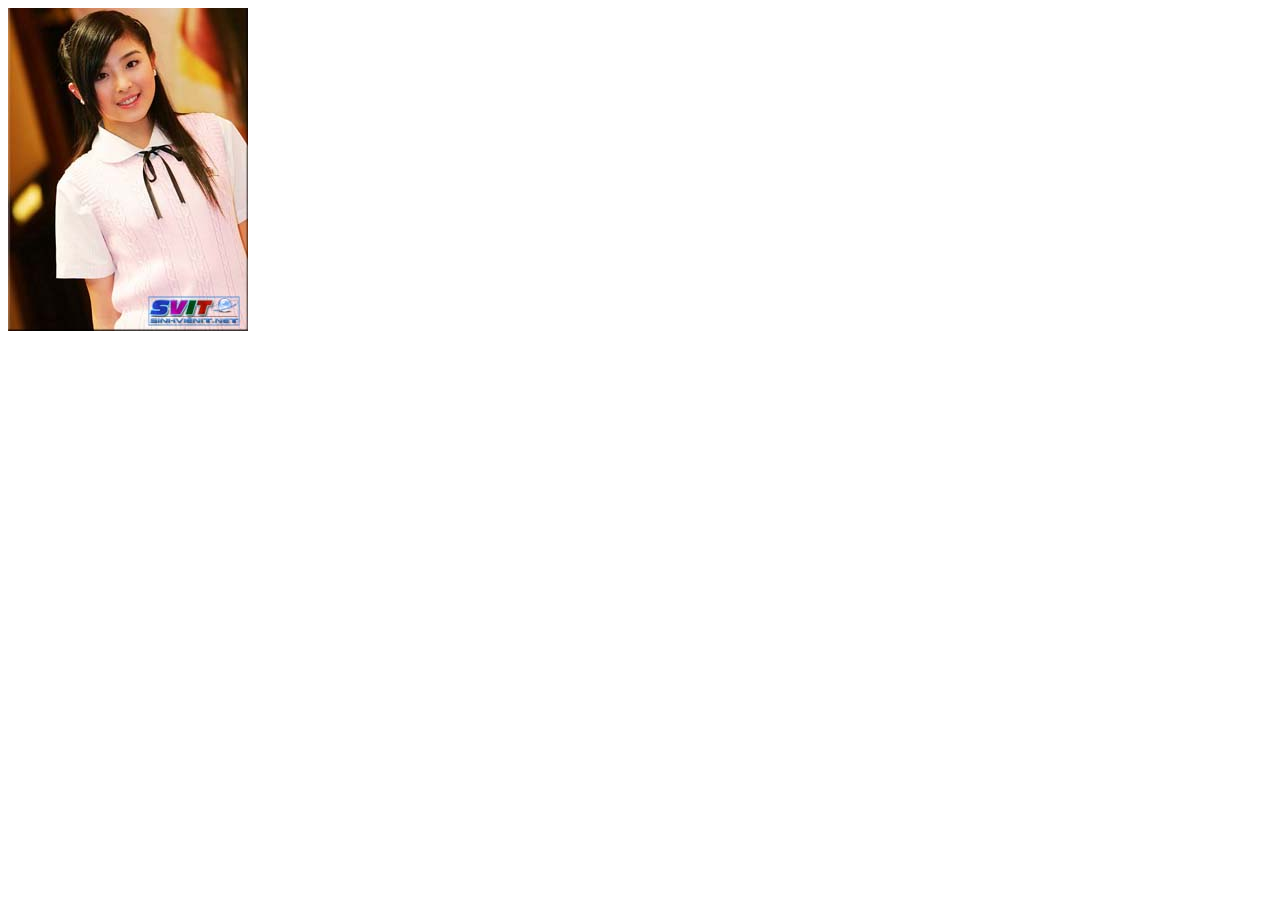
<file: js/cloud-zoom/index.html>
<!DOCTYPE html PUBLIC "-//W3C//DTD XHTML 1.0 Transitional//EN" "http://www.w3.org/TR/xhtml1/DTD/xhtml1-transitional.dtd"> 
<html xmlns="http://www.w3.org/1999/xhtml" xml:lang="en" lang="en">
<head>
<meta http-equiv="Content-Type" content="text/html; charset=utf-8;charset=utf-8"/>
<title>SinhVienIT.Net- Demo Professor Cloud Zoom</title>
<script type="text/javascript" src="images/jquery.min.js"></script>
<link href="images/cloud-zoom.css" rel="stylesheet" type="text/css" />
<script type="text/javascript" src="images/cloud-zoom.1.0.2.js"></script>
</head>
<body>



  

	  
      <div class="zoom-small-image">
		<a href='images/zoomengine/bigimage00.jpg' class = 'cloud-zoom' id='zoom1' rel="adjustX: 10, adjustY:-4">
			<img src="images/zoomengine/smallimage.jpg" alt='' title="Optional title display" />
		</a>
	</div>
     

    



</body>
</html>
</file>
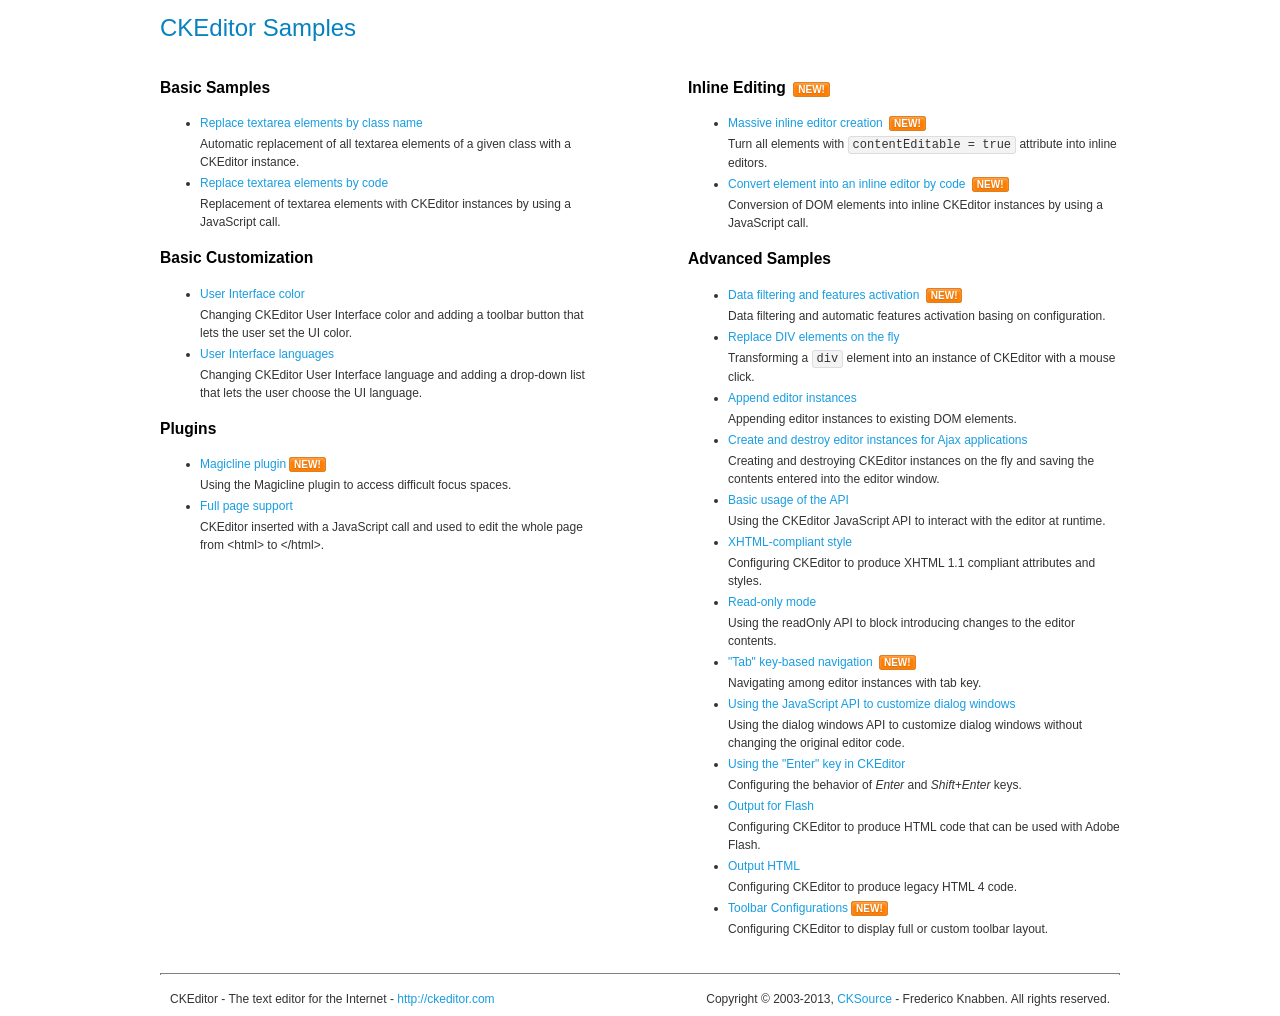
<file: admin/ckeditor/samples/index.html>
<!DOCTYPE html>
<!--
Copyright (c) 2003-2013, CKSource - Frederico Knabben. All rights reserved.
For licensing, see LICENSE.html or http://ckeditor.com/license
-->
<html>
<head>
	<title>CKEditor Samples</title>
	<meta charset="utf-8">
	<link rel="stylesheet" href="sample.css">
</head>
<body>
	<h1 class="samples">
		CKEditor Samples
	</h1>
	<div class="twoColumns">
		<div class="twoColumnsLeft">
			<h2 class="samples">
				Basic Samples
			</h2>
			<dl class="samples">
				<dt><a class="samples" href="replacebyclass.html">Replace textarea elements by class name</a></dt>
				<dd>Automatic replacement of all textarea elements of a given class with a CKEditor instance.</dd>

				<dt><a class="samples" href="replacebycode.html">Replace textarea elements by code</a></dt>
				<dd>Replacement of textarea elements with CKEditor instances by using a JavaScript call.</dd>
			</dl>

			<h2 class="samples">
				Basic Customization
			</h2>
			<dl class="samples">
				<dt><a class="samples" href="uicolor.html">User Interface color</a></dt>
				<dd>Changing CKEditor User Interface color and adding a toolbar button that lets the user set the UI color.</dd>

				<dt><a class="samples" href="uilanguages.html">User Interface languages</a></dt>
				<dd>Changing CKEditor User Interface language and adding a drop-down list that lets the user choose the UI language.</dd>
			</dl>


			<h2 class="samples">Plugins</h2>
<dl class="samples">
<dt><a class="samples" href="plugins/magicline/magicline.html">Magicline plugin</a><span class="new">New!</span></dt>
<dd>Using the Magicline plugin to access difficult focus spaces.</dd>

<dt><a class="samples" href="plugins/wysiwygarea/fullpage.html">Full page support</a></dt>
<dd>CKEditor inserted with a JavaScript call and used to edit the whole page from &lt;html&gt; to &lt;/html&gt;.</dd>
</dl>
		</div>
		<div class="twoColumnsRight">
			<h2 class="samples">
				Inline Editing <span class="new">New!</span>
			</h2>
			<dl class="samples">
				<dt><a class="samples" href="inlineall.html">Massive inline editor creation</a> <span class="new">New!</span></dt>
				<dd>Turn all elements with <code>contentEditable = true</code> attribute into inline editors.</dd>

				<dt><a class="samples" href="inlinebycode.html">Convert element into an inline editor by code</a> <span class="new">New!</span></dt>
				<dd>Conversion of DOM elements into inline CKEditor instances by using a JavaScript call.</dd>

				
			</dl>

			<h2 class="samples">
				Advanced Samples
			</h2>
			<dl class="samples">
				<dt><a class="samples" href="datafiltering.html">Data filtering and features activation</a> <span class="new">New!</span></dt>
				<dd>Data filtering and automatic features activation basing on configuration.</dd>

				<dt><a class="samples" href="divreplace.html">Replace DIV elements on the fly</a></dt>
				<dd>Transforming a <code>div</code> element into an instance of CKEditor with a mouse click.</dd>

				<dt><a class="samples" href="appendto.html">Append editor instances</a></dt>
				<dd>Appending editor instances to existing DOM elements.</dd>

				<dt><a class="samples" href="ajax.html">Create and destroy editor instances for Ajax applications</a></dt>
				<dd>Creating and destroying CKEditor instances on the fly and saving the contents entered into the editor window.</dd>

				<dt><a class="samples" href="api.html">Basic usage of the API</a></dt>
				<dd>Using the CKEditor JavaScript API to interact with the editor at runtime.</dd>

				<dt><a class="samples" href="xhtmlstyle.html">XHTML-compliant style</a></dt>
				<dd>Configuring CKEditor to produce XHTML 1.1 compliant attributes and styles.</dd>

				<dt><a class="samples" href="readonly.html">Read-only mode</a></dt>
				<dd>Using the readOnly API to block introducing changes to the editor contents.</dd>

				<dt><a class="samples" href="tabindex.html">"Tab" key-based navigation</a> <span class="new">New!</span></dt>
				<dd>Navigating among editor instances with tab key.</dd>


				
<dt><a class="samples" href="plugins/dialog/dialog.html">Using the JavaScript API to customize dialog windows</a></dt>
<dd>Using the dialog windows API to customize dialog windows without changing the original editor code.</dd>

<dt><a class="samples" href="plugins/enterkey/enterkey.html">Using the &quot;Enter&quot; key in CKEditor</a></dt>
<dd>Configuring the behavior of <em>Enter</em> and <em>Shift+Enter</em> keys.</dd>

<dt><a class="samples" href="plugins/htmlwriter/outputforflash.html">Output for Flash</a></dt>
<dd>Configuring CKEditor to produce HTML code that can be used with Adobe Flash.</dd>

<dt><a class="samples" href="plugins/htmlwriter/outputhtml.html">Output HTML</a></dt>
<dd>Configuring CKEditor to produce legacy HTML 4 code.</dd>

<dt><a class="samples" href="plugins/toolbar/toolbar.html">Toolbar Configurations</a><span class="new">New!</span></dt>
<dd>Configuring CKEditor to display full or custom toolbar layout.</dd>

			</dl>
		</div>
	</div>
	<div id="footer">
		<hr>
		<p>
			CKEditor - The text editor for the Internet - <a class="samples" href="http://ckeditor.com/">http://ckeditor.com</a>
		</p>
		<p id="copy">
			Copyright &copy; 2003-2013, <a class="samples" href="http://cksource.com/">CKSource</a> - Frederico Knabben. All rights reserved.
		</p>
	</div>
</body>
</html>
</file>
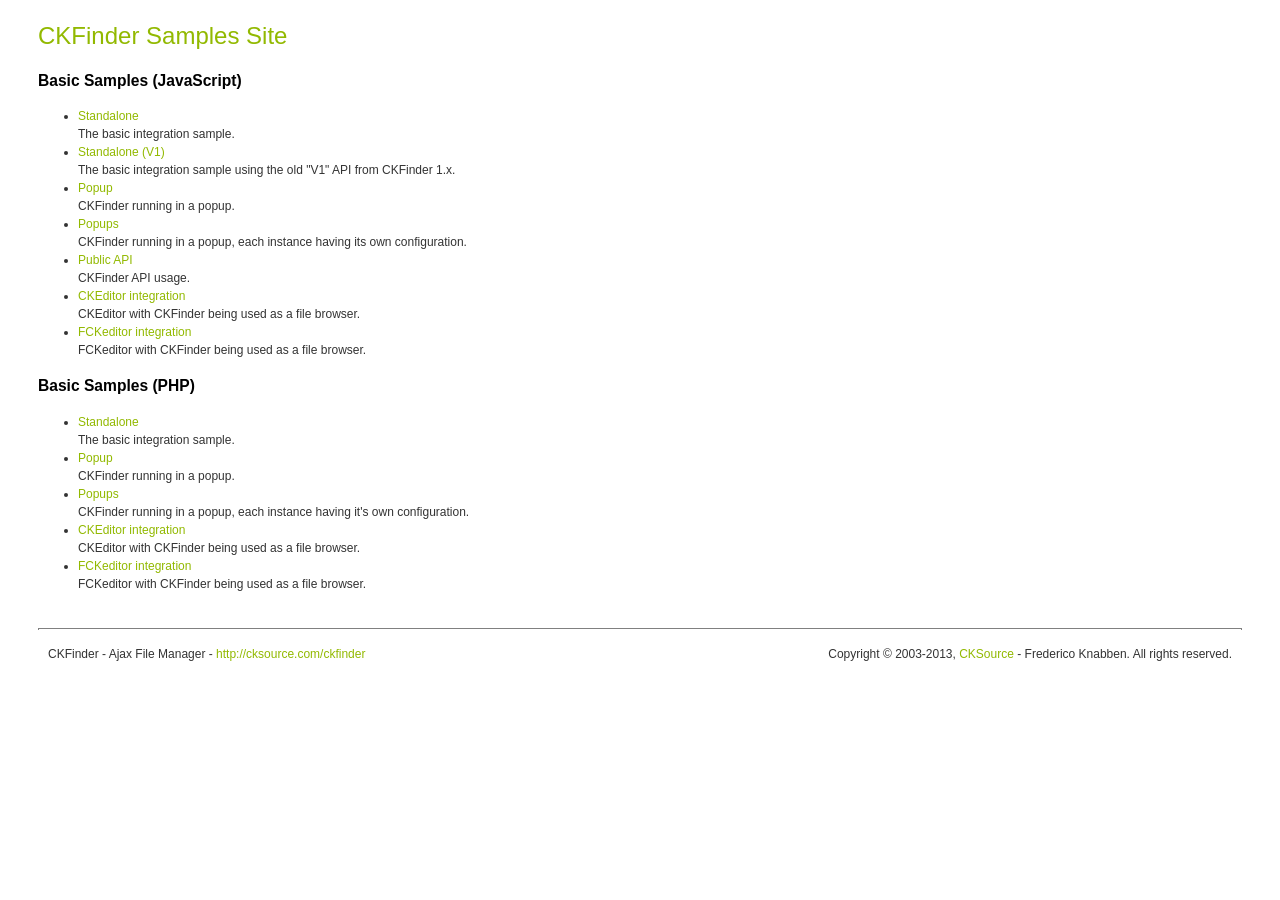
<file: admin/ckeditor/ckfinder/_samples/index.html>
<!DOCTYPE html PUBLIC "-//W3C//DTD XHTML 1.0 Transitional//EN" "http://www.w3.org/TR/xhtml1/DTD/xhtml1-transitional.dtd">
<!--
 * CKFinder
 * ========
 * http://cksource.com/ckfinder
 * Copyright (C) 2007-2014, CKSource - Frederico Knabben. All rights reserved.
 *
 * The software, this file and its contents are subject to the CKFinder
 * License. Please read the license.txt file before using, installing, copying,
 * modifying or distribute this file or part of its contents. The contents of
 * this file is part of the Source Code of CKFinder.
-->
<html xmlns="http://www.w3.org/1999/xhtml">
<head>
	<title>CKFinder - Samples</title>
	<meta http-equiv="Content-Type" content="text/html; charset=utf-8" />
	<meta name="robots" content="noindex, nofollow" />
	<link href="sample.css" rel="stylesheet" type="text/css" />
</head>
<body>
	<h1 class="samples">
		CKFinder Samples Site
	</h1>
	<h2 class="samples">
		Basic Samples (JavaScript)
	</h2>
	<ul class="samples">
		<li><a class="samples" href="standalone.html">Standalone</a><br />The basic integration sample.</li>
		<li><a class="samples" href="standalone_v1.html">Standalone (V1)</a><br />The basic integration sample using the old "V1" API from CKFinder 1.x.</li>
		<li><a class="samples" href="popup.html">Popup</a><br />CKFinder running in a popup.</li>
		<li><a class="samples" href="popups.html">Popups</a><br />CKFinder running in a popup, each instance having its own configuration.</li>
		<li><a class="samples" href="public_api.html">Public API</a><br />CKFinder API usage.</li>
		<li><a class="samples" href="ckeditor.html">CKEditor integration</a><br />CKEditor with CKFinder being used as a file browser.</li>
		<li><a class="samples" href="fckeditor.html">FCKeditor integration</a><br />FCKeditor with CKFinder being used as a file browser.</li>
	</ul>
	<h2 class="samples">
		Basic Samples (PHP)
	</h2>
	<ul class="samples">
		<li><a class="samples" href="php/standalone.php">Standalone</a><br />The basic integration sample.</li>
		<li><a class="samples" href="php/popup.php">Popup</a><br />CKFinder running in a popup.</li>
		<li><a class="samples" href="php/popups.php">Popups</a><br />CKFinder running in a popup, each instance having it's own configuration.</li>
		<li><a class="samples" href="php/ckeditor.php">CKEditor integration</a><br />CKEditor with CKFinder being used as a file browser.</li>
		<li><a class="samples" href="php/fckeditor.php">FCKeditor integration</a><br />FCKeditor with CKFinder being used as a file browser.</li>
	</ul>
	<div id="footer">
		<hr />
		<p>
			CKFinder - Ajax File Manager - <a class="samples" href="http://cksource.com/ckfinder/">http://cksource.com/ckfinder</a>
		</p>
		<p id="copy">
			Copyright &copy; 2003-2013, <a class="samples" href="http://cksource.com/">CKSource</a> - Frederico Knabben. All rights reserved.
		</p>
	</div>
</body>
</html>
</file>
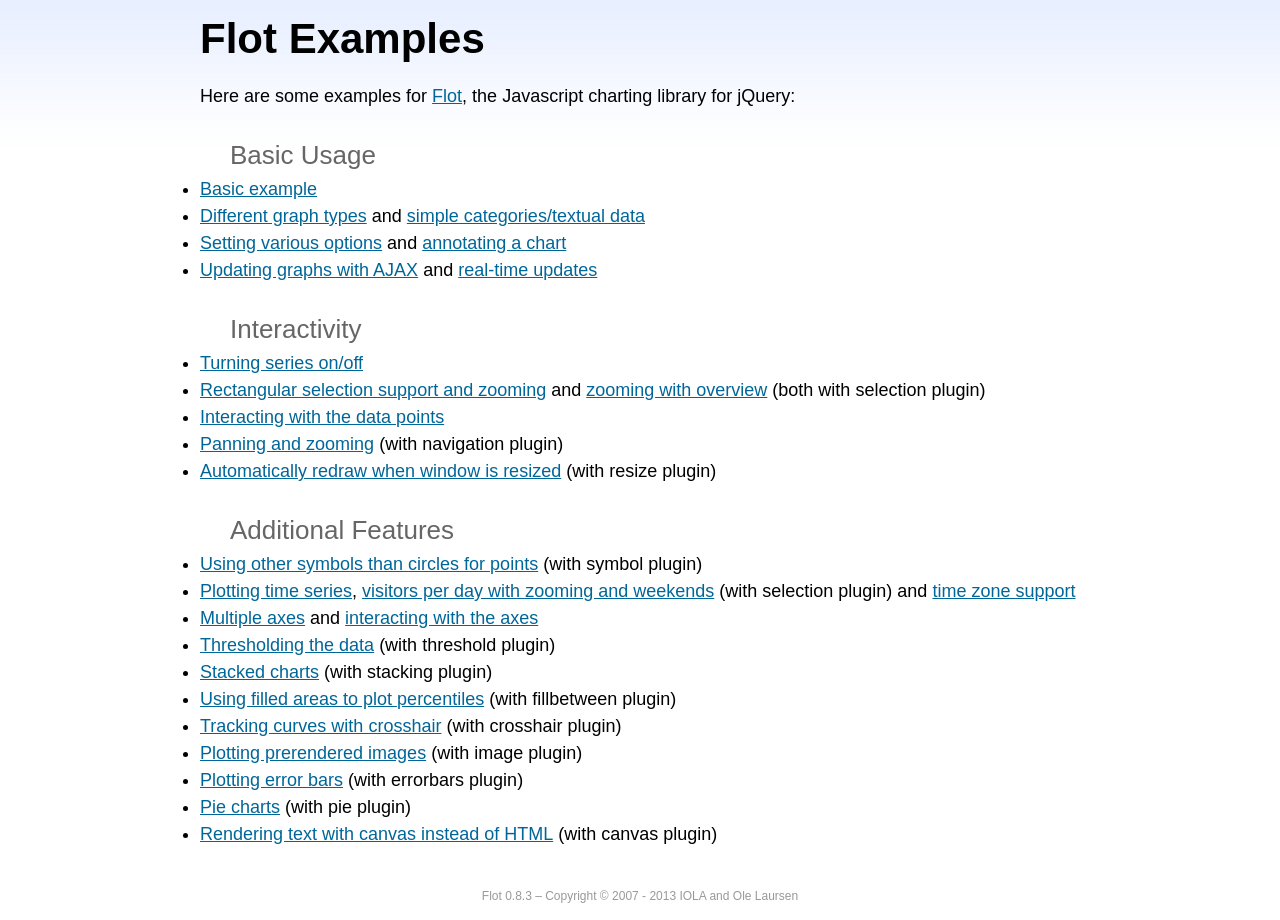
<file: admin/assets/plugins/flot/examples/index.html>
<!DOCTYPE html PUBLIC "-//W3C//DTD HTML 4.01//EN" "http://www.w3.org/TR/html4/strict.dtd">
<html>
<head>
	<meta http-equiv="Content-Type" content="text/html; charset=utf-8">
	<title>Flot Examples</title>
	<link href="examples.css" rel="stylesheet" type="text/css">
	<style>

	h3 {
		margin-top: 30px;
		margin-bottom: 5px;
	}

	</style>
	<script language="javascript" type="text/javascript" src="../jquery.js"></script>
	<script language="javascript" type="text/javascript" src="../jquery.flot.js"></script>
	<script type="text/javascript">

	$(function() {

		// Add the Flot version string to the footer

		$("#footer").prepend("Flot " + $.plot.version + " &ndash; ");
	});

	</script>
</head>
<body>

	<div id="header">
		<h2>Flot Examples</h2>
	</div>

	<div id="content">

		<p>Here are some examples for <a href="http://www.flotcharts.org">Flot</a>, the Javascript charting library for jQuery:</p>

		<h3>Basic Usage</h3>

		<ul>
			<li><a href="basic-usage/index.html">Basic example</a></li>
			<li><a href="series-types/index.html">Different graph types</a> and <a href="categories/index.html">simple categories/textual data</a></li>
			<li><a href="basic-options/index.html">Setting various options</a> and <a href="annotating/index.html">annotating a chart</a></li>
			<li><a href="ajax/index.html">Updating graphs with AJAX</a> and <a href="realtime/index.html">real-time updates</a></li>
		</ul>

		<h3>Interactivity</h3>

		<ul>
			<li><a href="series-toggle/index.html">Turning series on/off</a></li>
			<li><a href="selection/index.html">Rectangular selection support and zooming</a> and <a href="zooming/index.html">zooming with overview</a> (both with selection plugin)</li>
			<li><a href="interacting/index.html">Interacting with the data points</a></li>
			<li><a href="navigate/index.html">Panning and zooming</a> (with navigation plugin)</li>
			<li><a href="resize/index.html">Automatically redraw when window is resized</a> (with resize plugin)</li>
		</ul>

		<h3>Additional Features</h3>

		<ul>
			<li><a href="symbols/index.html">Using other symbols than circles for points</a> (with symbol plugin)</li>
			<li><a href="axes-time/index.html">Plotting time series</a>, <a href="visitors/index.html">visitors per day with zooming and weekends</a> (with selection plugin) and <a href="axes-time-zones/index.html">time zone support</a></li>
			<li><a href="axes-multiple/index.html">Multiple axes</a> and <a href="axes-interacting/index.html">interacting with the axes</a></li>
			<li><a href="threshold/index.html">Thresholding the data</a> (with threshold plugin)</li>
			<li><a href="stacking/index.html">Stacked charts</a> (with stacking plugin)</li>
			<li><a href="percentiles/index.html">Using filled areas to plot percentiles</a> (with fillbetween plugin)</li>
			<li><a href="tracking/index.html">Tracking curves with crosshair</a> (with crosshair plugin)</li>
			<li><a href="image/index.html">Plotting prerendered images</a> (with image plugin)</li>
			<li><a href="series-errorbars/index.html">Plotting error bars</a> (with errorbars plugin)</li>
			<li><a href="series-pie/index.html">Pie charts</a> (with pie plugin)</li>
			<li><a href="canvas/index.html">Rendering text with canvas instead of HTML</a> (with canvas plugin)</li>
		</ul>

	</div>

	<div id="footer">
		Copyright &copy; 2007 - 2013 IOLA and Ole Laursen
	</div>

</body>
</html>
</file>
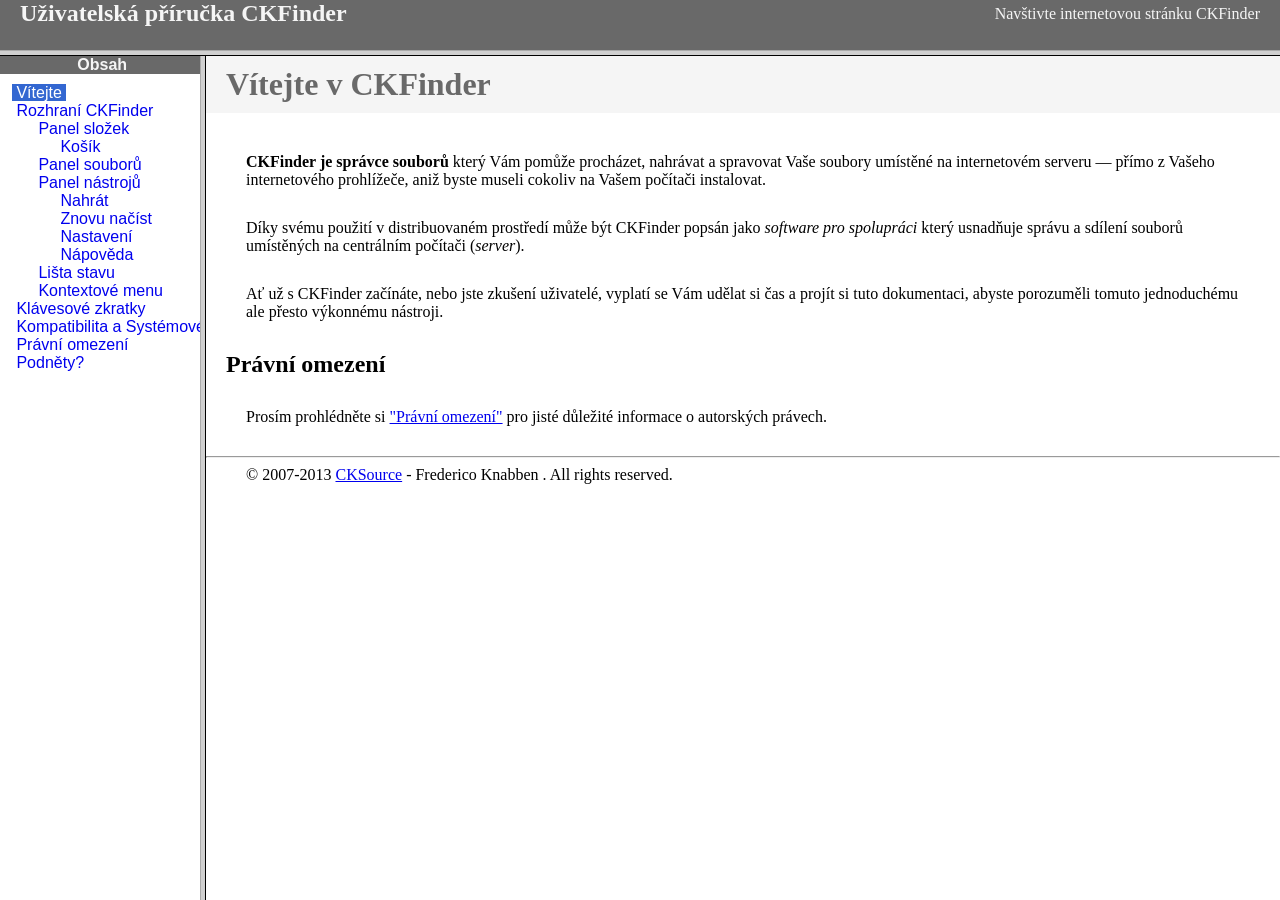
<file: admin/ckeditor/ckfinder/help/cs/index.html>
<!DOCTYPE HTML PUBLIC "-//W3C//DTD HTML 4.01 Frameset//EN" "http://www.w3.org/TR/html4/frameset.dtd">
<html lang="cs">
<head>
	<title>Uživatelská příručka CKFinder</title>
	<meta name="robots" content="noindex, nofollow">
	<meta http-equiv="Content-Type" content="text/html; charset=utf-8">
	<style type="text/css">
		frame {border-color:#f5f5f5}
	</style>
</head>
<frameset rows="50,*">
	<frame src="files/header.html" noresize="noresize" frameborder="0">
	<frameset cols="200,*">
			<frame src="files/toc.html">
			<frame src="files/001.html" name="CKDocsMain">
	</frameset>
</frameset>
</html>
</file>
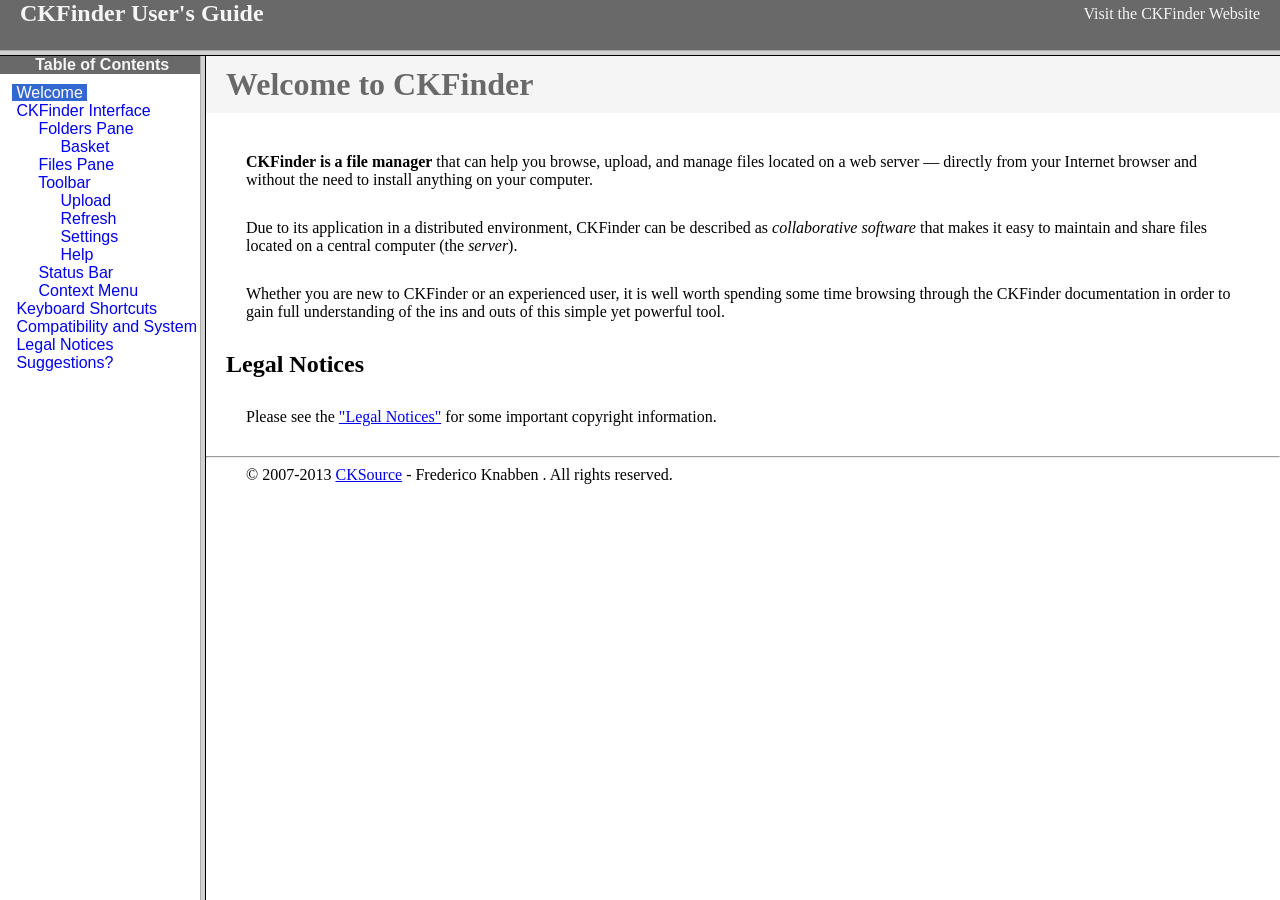
<file: admin/ckeditor/ckfinder/help/en/index.html>
<!DOCTYPE HTML PUBLIC "-//W3C//DTD HTML 4.01 Frameset//EN" "http://www.w3.org/TR/html4/frameset.dtd">
<html lang="en">
<head>
	<title>CKFinder User's Guide</title>
	<meta name="robots" content="noindex, nofollow">
	<meta http-equiv="Content-Type" content="text/html; charset=utf-8">
	<style type="text/css">
		frame {border-color:#f5f5f5}
	</style>
</head>
<frameset rows="50,*">
	<frame src="files/header.html" noresize="noresize" frameborder="0">
	<frameset cols="200,*">
			<frame src="files/toc.html">
			<frame src="files/001.html" name="CKDocsMain">
	</frameset>
</frameset>
</html>
</file>
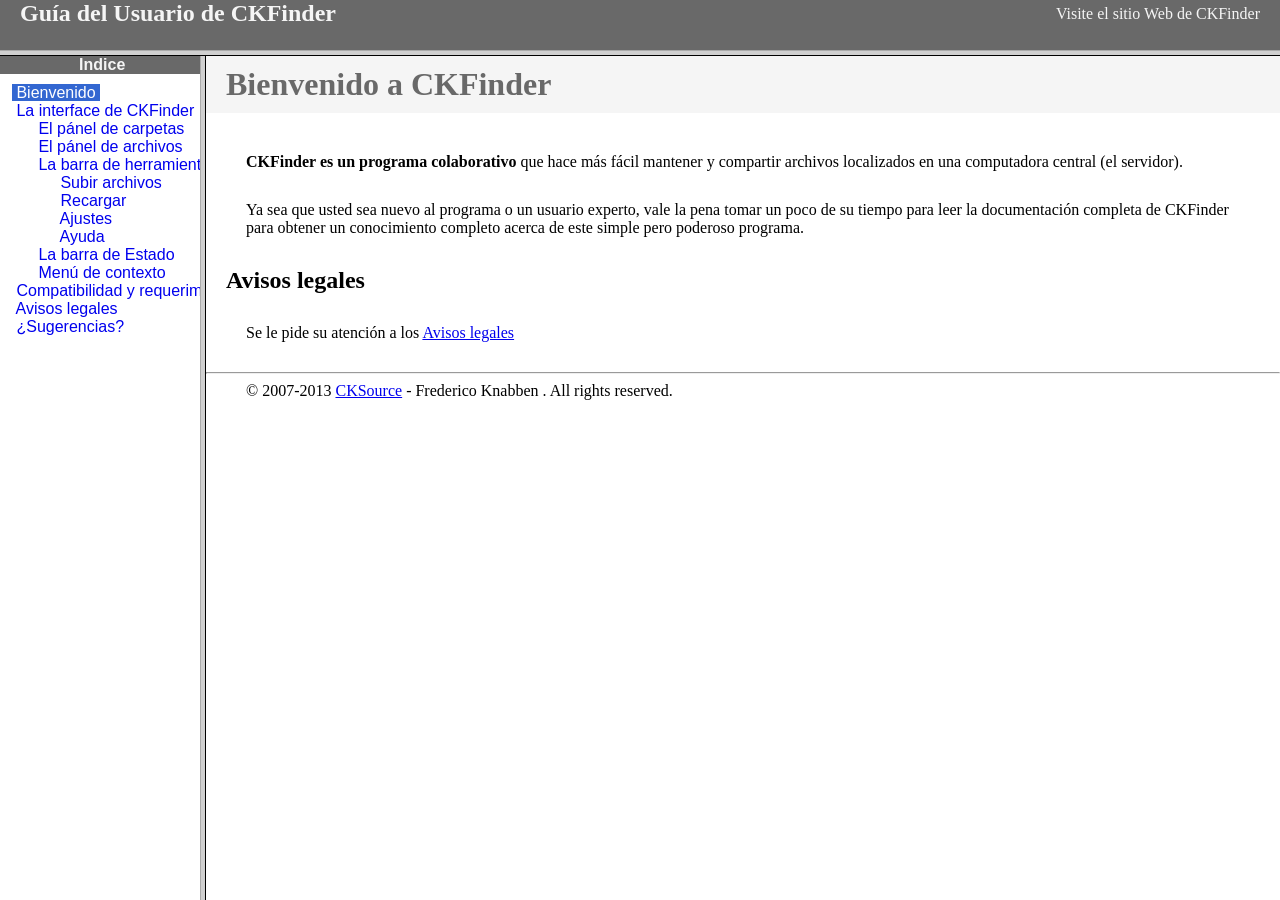
<file: admin/ckeditor/ckfinder/help/es-mx/index.html>
<!DOCTYPE HTML PUBLIC "-//W3C//DTD HTML 4.01 Frameset//EN" "http://www.w3.org/TR/html4/frameset.dtd">
<html lang="es-mx">
<head>
	<title>Gu&iacute;a para el usuario de CKFinder</title>
	<meta http-equiv="Content-Type" content="text/html; charset=utf-8">
	<meta name="robots" content="noindex, nofollow">
	<style type="text/css">
		frame {border-color:#f5f5f5}
	</style>
</head>
<frameset rows="50,*">
	<frame src="files/header.html" noresize="noresize" frameborder="0">
	<frameset cols="200,*">
			<frame src="files/toc.html">
			<frame src="files/001.html" name="CKDocsMain">
	</frameset>
</frameset>
</html>
</file>
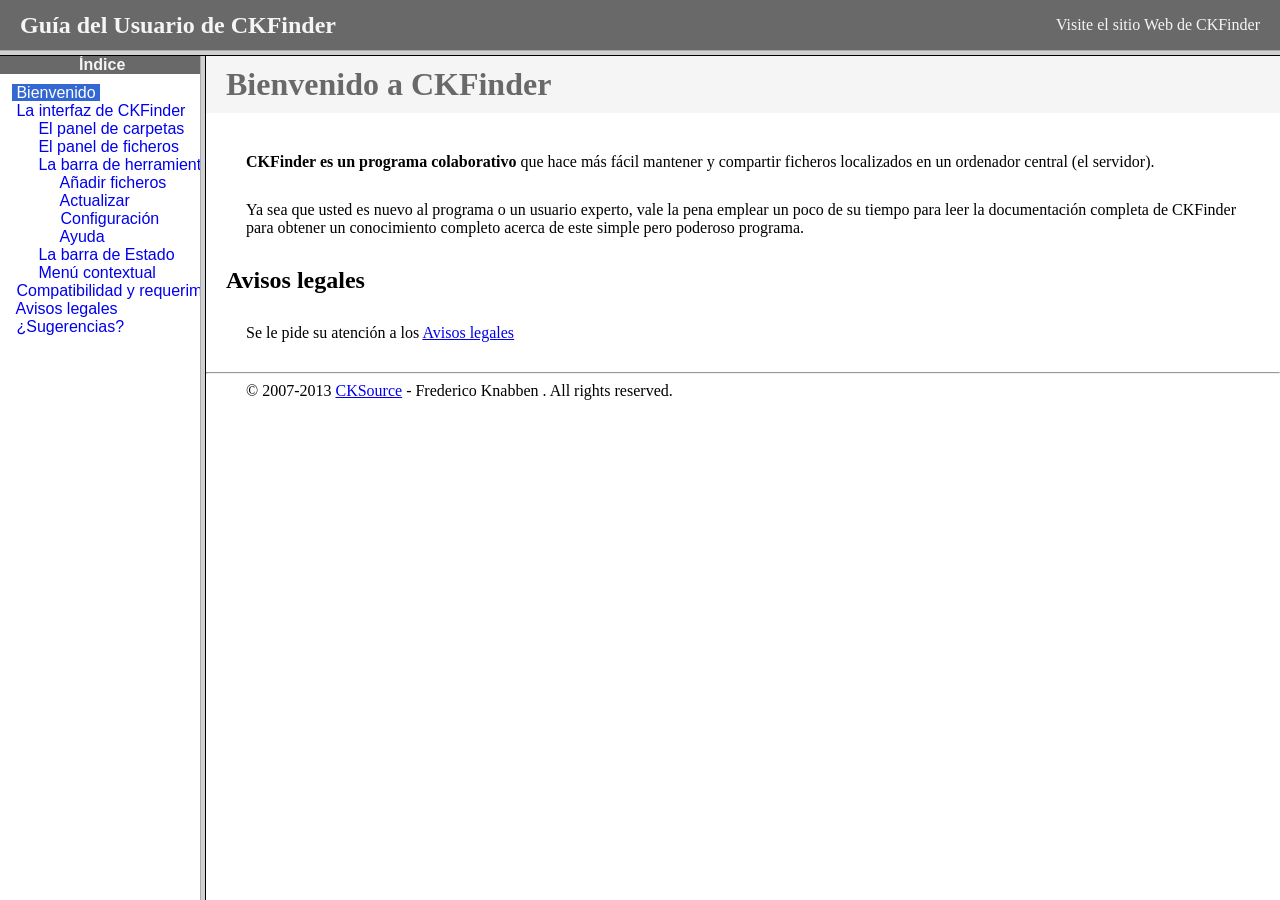
<file: admin/ckeditor/ckfinder/help/es/index.html>
<!DOCTYPE HTML PUBLIC "-//W3C//DTD HTML 4.01 Frameset//EN" "http://www.w3.org/TR/html4/frameset.dtd">
<html lang="es">
<head>
	<title>Gu&iacute;a para el usuario de CKFinder</title>
	<meta http-equiv="Content-Type" content="text/html; charset=utf-8">
	<meta name="robots" content="noindex, nofollow">
	<style type="text/css">
		frame {border-color:#f5f5f5}
	</style>
</head>
<frameset rows="50,*">
	<frame src="files/header.html" noresize="noresize" frameborder="0">
	<frameset cols="200,*">
			<frame src="files/toc.html">
			<frame src="files/001.html" name="CKDocsMain">
	</frameset>
</frameset>
</html>
</file>
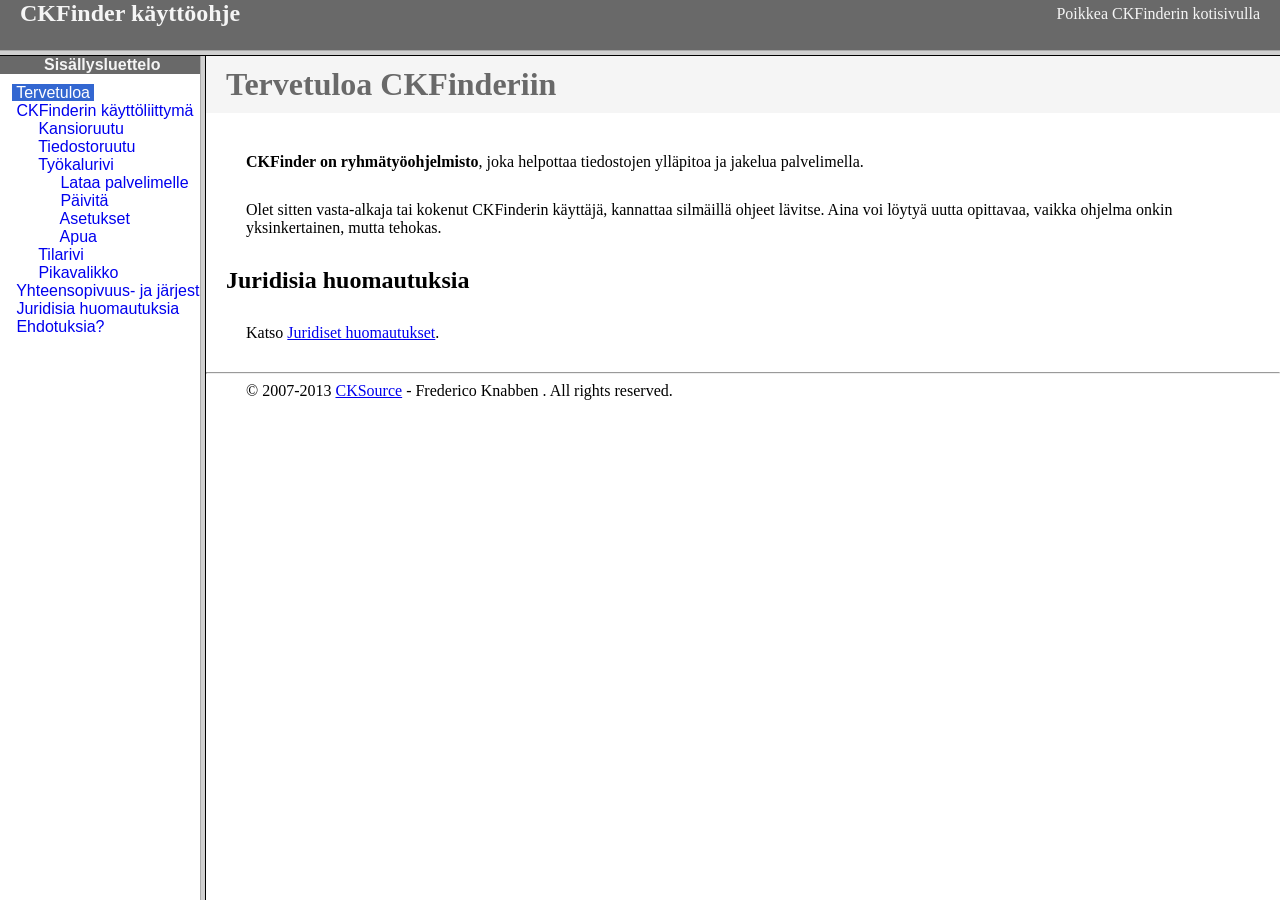
<file: admin/ckeditor/ckfinder/help/fi/index.html>
<!DOCTYPE HTML PUBLIC "-//W3C//DTD HTML 4.01 Frameset//EN" "http://www.w3.org/TR/html4/frameset.dtd">
<html lang="fi">
<head>
	<title>CKFinder käyttöohje</title>
	<meta http-equiv="Content-Type" content="text/html; charset=utf-8">
	<meta name="robots" content="noindex, nofollow">
	<style type="text/css">
		frame {border-color:#f5f5f5}
	</style>
</head>
<frameset rows="50,*">
	<frame src="files/header.html" noresize="noresize" frameborder="0">
	<frameset cols="200,*">
			<frame src="files/toc.html">
			<frame src="files/001.html" name="CKDocsMain">
	</frameset>
</frameset>
</html>
</file>
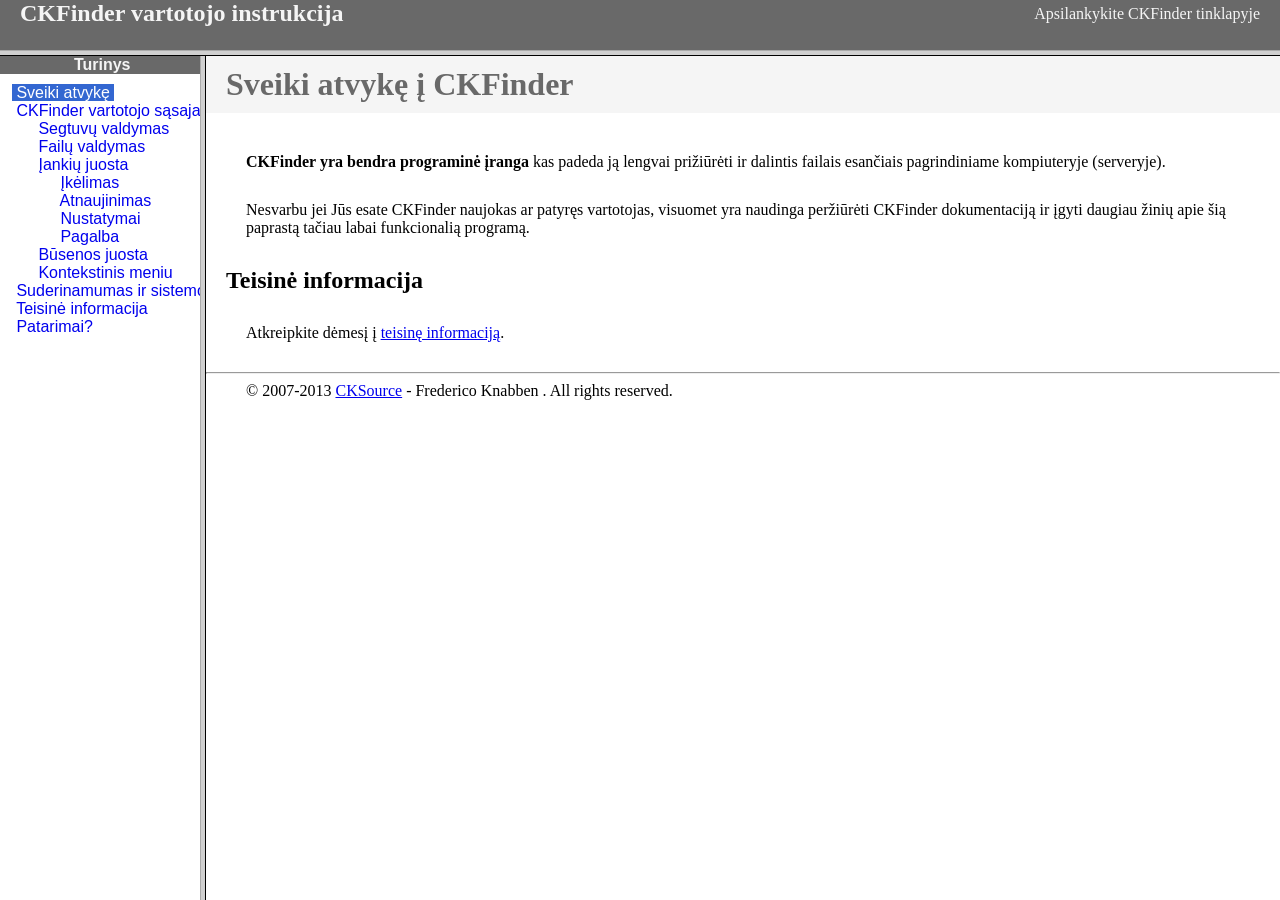
<file: admin/ckeditor/ckfinder/help/lt/index.html>
<!DOCTYPE HTML PUBLIC "-//W3C//DTD HTML 4.01 Frameset//EN" "http://www.w3.org/TR/html4/frameset.dtd">
<html lang="lt">
<head>
	<title>CKFinder User's Guide</title>
	<meta http-equiv="Content-Type" content="text/html; charset=utf-8">
	<meta name="robots" content="noindex, nofollow">
	<style type="text/css">
		frame {border-color:#f5f5f5}
	</style>
</head>
<frameset rows="50,*">
	<frame src="files/header.html" noresize="noresize" frameborder="0">
	<frameset cols="200,*">
			<frame src="files/toc.html">
			<frame src="files/001.html" name="CKDocsMain">
	</frameset>
</frameset>
</html>
</file>
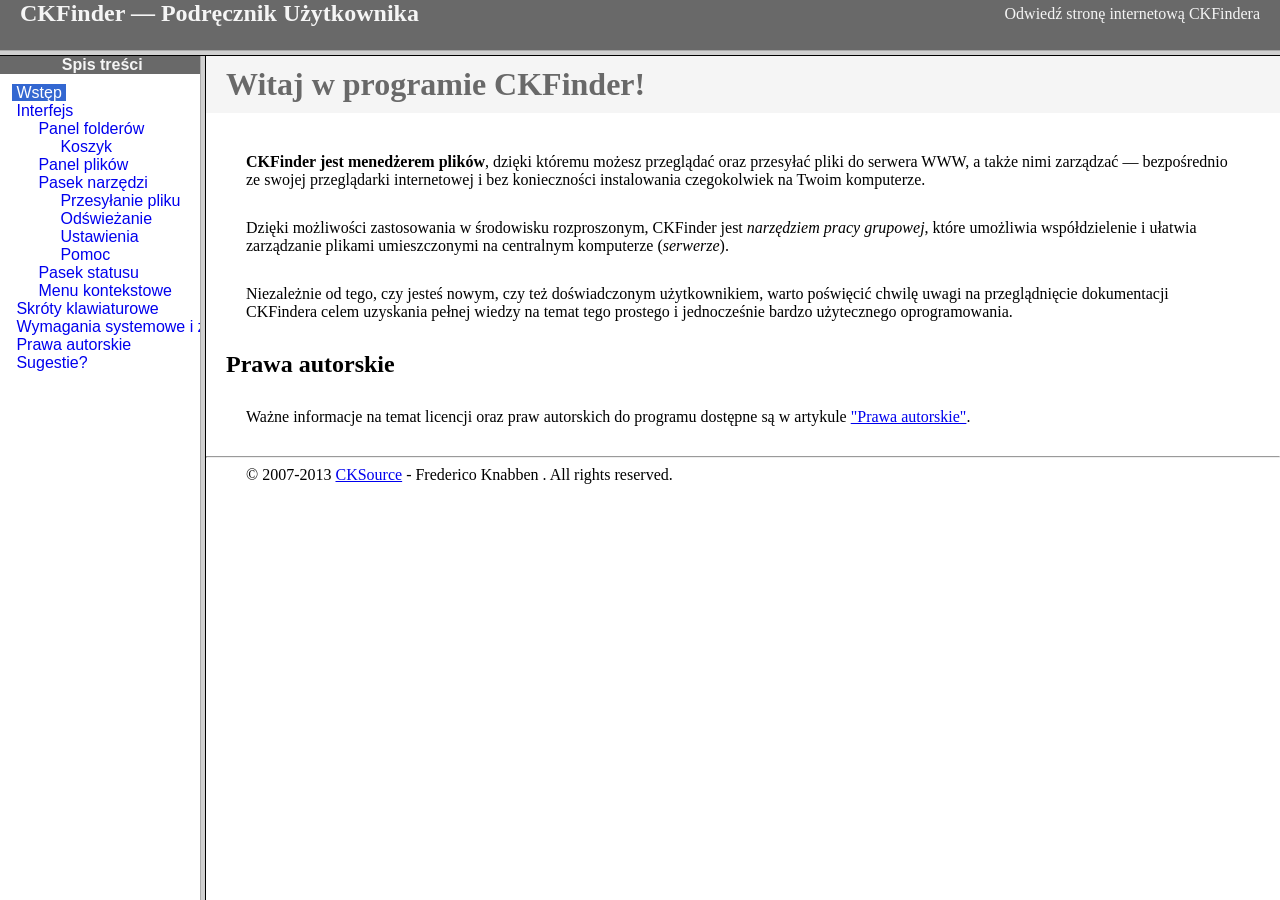
<file: admin/ckeditor/ckfinder/help/pl/index.html>
<!DOCTYPE HTML PUBLIC "-//W3C//DTD HTML 4.01 Frameset//EN" "http://www.w3.org/TR/html4/frameset.dtd">
<html lang="pl">
<head>
	<title>CKFinder &mdash; Podręcznik Użytkownika</title>
	<meta http-equiv="Content-Type" content="text/html; charset=utf-8">
	<meta name="robots" content="noindex, nofollow">
	<style type="text/css">
		frame {border-color:#f5f5f5}
	</style>
</head>
<frameset rows="50,*">
	<frame src="files/header.html" noresize="noresize" frameborder="0">
	<frameset cols="200,*">
			<frame src="files/toc.html">
			<frame src="files/001.html" name="CKDocsMain">
	</frameset>
</frameset>
</html>
</file>
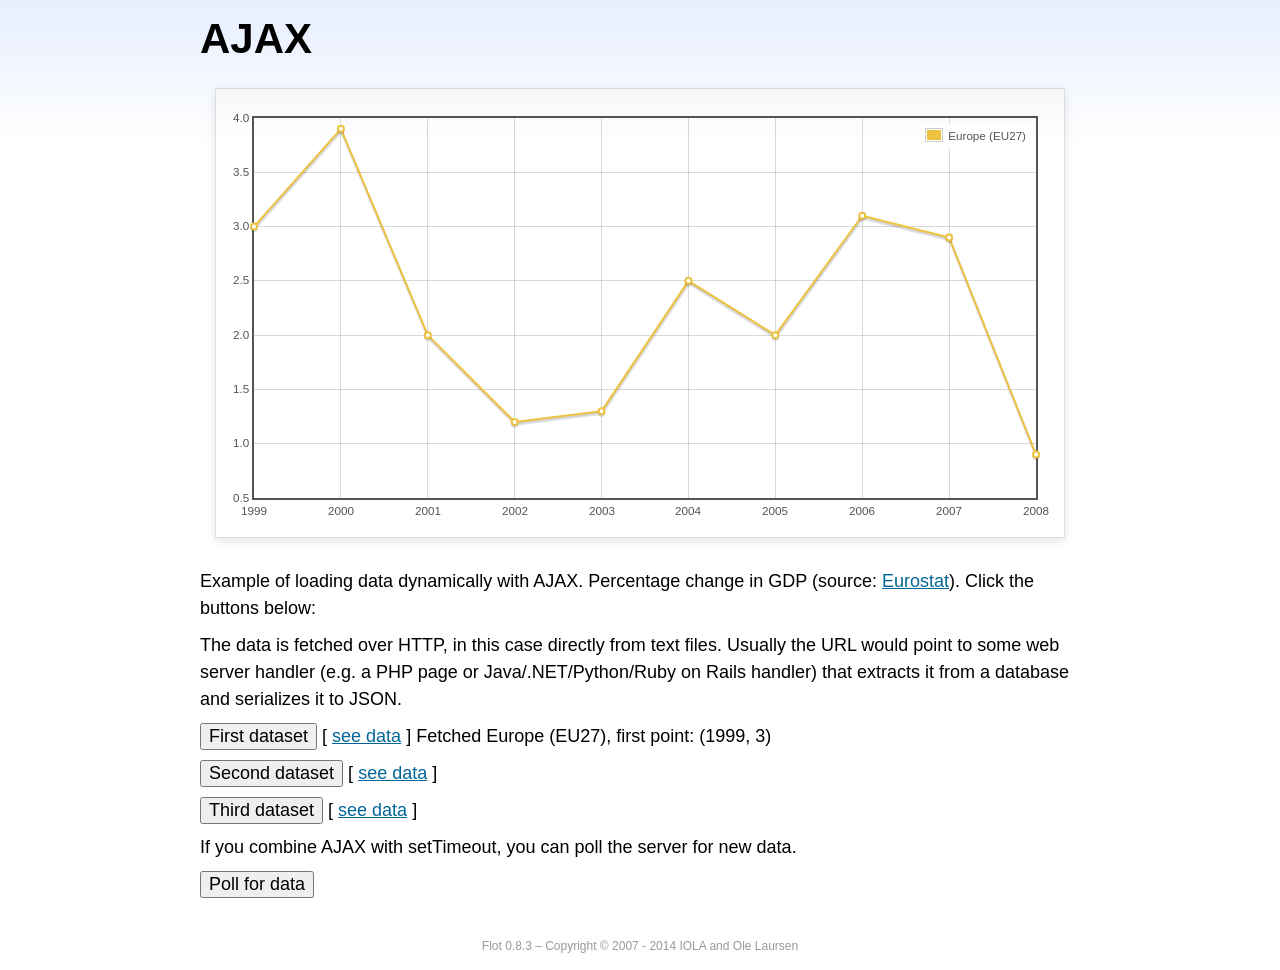
<file: admin/assets/plugins/flot/examples/ajax/index.html>
<!DOCTYPE html PUBLIC "-//W3C//DTD HTML 4.01//EN" "http://www.w3.org/TR/html4/strict.dtd">
<html>
<head>
	<meta http-equiv="Content-Type" content="text/html; charset=utf-8">
	<title>Flot Examples: AJAX</title>
	<link href="../examples.css" rel="stylesheet" type="text/css">
	<!--[if lte IE 8]><script language="javascript" type="text/javascript" src="../../excanvas.min.js"></script><![endif]-->
	<script language="javascript" type="text/javascript" src="../../jquery.js"></script>
	<script language="javascript" type="text/javascript" src="../../jquery.flot.js"></script>
	<script type="text/javascript">

	$(function() {

		var options = {
			lines: {
				show: true
			},
			points: {
				show: true
			},
			xaxis: {
				tickDecimals: 0,
				tickSize: 1
			}
		};

		var data = [];

		$.plot("#placeholder", data, options);

		// Fetch one series, adding to what we already have

		var alreadyFetched = {};

		$("button.fetchSeries").click(function () {

			var button = $(this);

			// Find the URL in the link right next to us, then fetch the data

			var dataurl = button.siblings("a").attr("href");

			function onDataReceived(series) {

				// Extract the first coordinate pair; jQuery has parsed it, so
				// the data is now just an ordinary JavaScript object

				var firstcoordinate = "(" + series.data[0][0] + ", " + series.data[0][1] + ")";
				button.siblings("span").text("Fetched " + series.label + ", first point: " + firstcoordinate);

				// Push the new data onto our existing data array

				if (!alreadyFetched[series.label]) {
					alreadyFetched[series.label] = true;
					data.push(series);
				}

				$.plot("#placeholder", data, options);
			}

			$.ajax({
				url: dataurl,
				type: "GET",
				dataType: "json",
				success: onDataReceived
			});
		});

		// Initiate a recurring data update

		$("button.dataUpdate").click(function () {

			data = [];
			alreadyFetched = {};

			$.plot("#placeholder", data, options);

			var iteration = 0;

			function fetchData() {

				++iteration;

				function onDataReceived(series) {

					// Load all the data in one pass; if we only got partial
					// data we could merge it with what we already have.

					data = [ series ];
					$.plot("#placeholder", data, options);
				}

				// Normally we call the same URL - a script connected to a
				// database - but in this case we only have static example
				// files, so we need to modify the URL.

				$.ajax({
					url: "data-eu-gdp-growth-" + iteration + ".json",
					type: "GET",
					dataType: "json",
					success: onDataReceived
				});

				if (iteration < 5) {
					setTimeout(fetchData, 1000);
				} else {
					data = [];
					alreadyFetched = {};
				}
			}

			setTimeout(fetchData, 1000);
		});

		// Load the first series by default, so we don't have an empty plot

		$("button.fetchSeries:first").click();

		// Add the Flot version string to the footer

		$("#footer").prepend("Flot " + $.plot.version + " &ndash; ");
	});

	</script>
</head>
<body>

	<div id="header">
		<h2>AJAX</h2>
	</div>

	<div id="content">

		<div class="demo-container">
			<div id="placeholder" class="demo-placeholder"></div>
		</div>

		<p>Example of loading data dynamically with AJAX. Percentage change in GDP (source: <a href="http://epp.eurostat.ec.europa.eu/tgm/table.do?tab=table&init=1&plugin=1&language=en&pcode=tsieb020">Eurostat</a>). Click the buttons below:</p>

		<p>The data is fetched over HTTP, in this case directly from text files. Usually the URL would point to some web server handler (e.g. a PHP page or Java/.NET/Python/Ruby on Rails handler) that extracts it from a database and serializes it to JSON.</p>

		<p>
			<button class="fetchSeries">First dataset</button>
			[ <a href="data-eu-gdp-growth.json">see data</a> ]
			<span></span>
		</p>

		<p>
			<button class="fetchSeries">Second dataset</button>
			[ <a href="data-japan-gdp-growth.json">see data</a> ]
			<span></span>
		</p>

		<p>
			<button class="fetchSeries">Third dataset</button>
			[ <a href="data-usa-gdp-growth.json">see data</a> ]
			<span></span>
		</p>

		<p>If you combine AJAX with setTimeout, you can poll the server for new data.</p>

		<p>
			<button class="dataUpdate">Poll for data</button>
		</p>

	</div>

	<div id="footer">
		Copyright &copy; 2007 - 2014 IOLA and Ole Laursen
	</div>

</body>
</html>
</file>
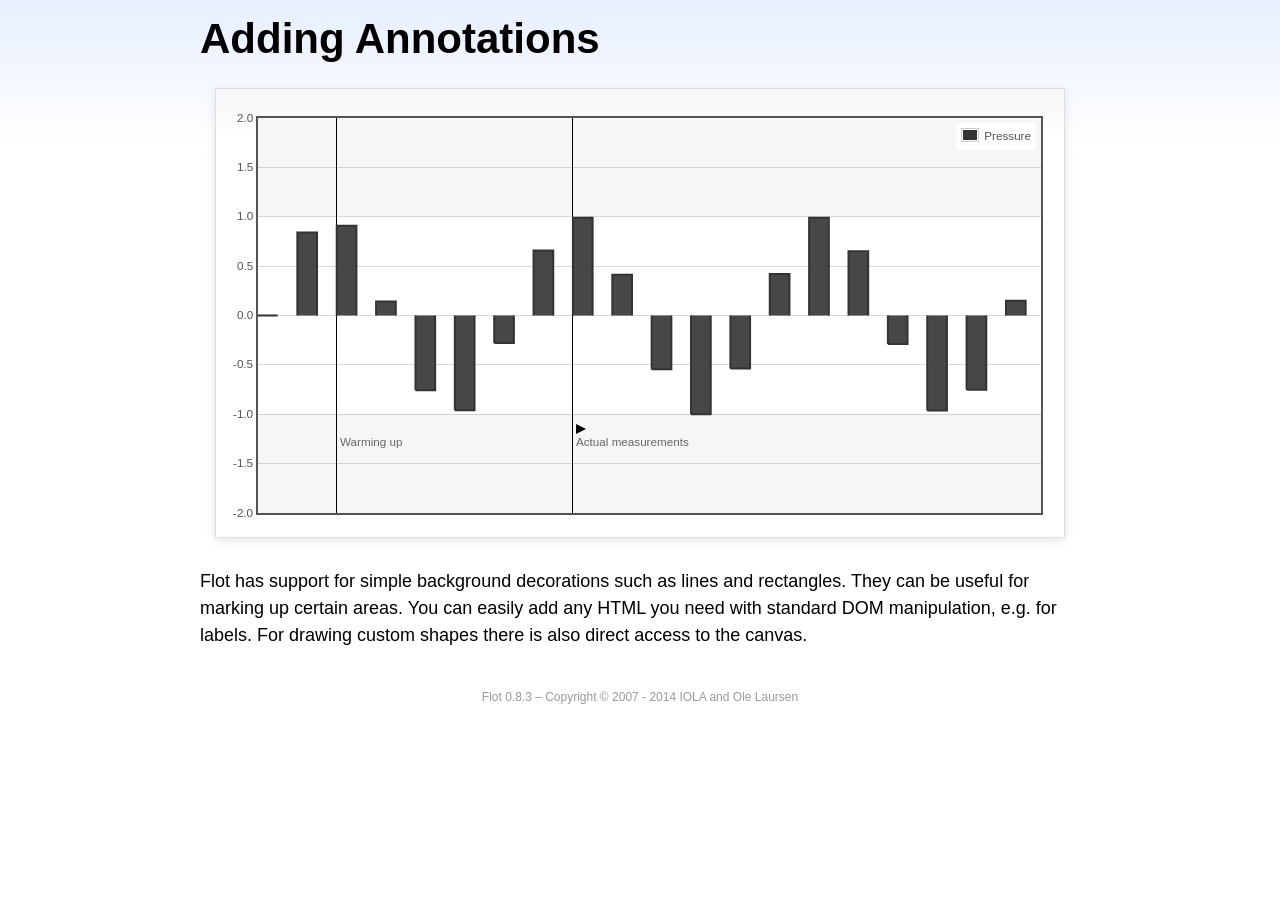
<file: admin/assets/plugins/flot/examples/annotating/index.html>
<!DOCTYPE html PUBLIC "-//W3C//DTD HTML 4.01//EN" "http://www.w3.org/TR/html4/strict.dtd">
<html>
<head>
	<meta http-equiv="Content-Type" content="text/html; charset=utf-8">
	<title>Flot Examples: Adding Annotations</title>
	<link href="../examples.css" rel="stylesheet" type="text/css">
	<!--[if lte IE 8]><script language="javascript" type="text/javascript" src="../../excanvas.min.js"></script><![endif]-->
	<script language="javascript" type="text/javascript" src="../../jquery.js"></script>
	<script language="javascript" type="text/javascript" src="../../jquery.flot.js"></script>
	<script type="text/javascript">

	$(function() {

		var d1 = [];
		for (var i = 0; i < 20; ++i) {
			d1.push([i, Math.sin(i)]);
		}

		var data = [{ data: d1, label: "Pressure", color: "#333" }];

		var markings = [
			{ color: "#f6f6f6", yaxis: { from: 1 } },
			{ color: "#f6f6f6", yaxis: { to: -1 } },
			{ color: "#000", lineWidth: 1, xaxis: { from: 2, to: 2 } },
			{ color: "#000", lineWidth: 1, xaxis: { from: 8, to: 8 } }
		];

		var placeholder = $("#placeholder");

		var plot = $.plot(placeholder, data, {
			bars: { show: true, barWidth: 0.5, fill: 0.9 },
			xaxis: { ticks: [], autoscaleMargin: 0.02 },
			yaxis: { min: -2, max: 2 },
			grid: { markings: markings }
		});

		var o = plot.pointOffset({ x: 2, y: -1.2});

		// Append it to the placeholder that Flot already uses for positioning

		placeholder.append("<div style='position:absolute;left:" + (o.left + 4) + "px;top:" + o.top + "px;color:#666;font-size:smaller'>Warming up</div>");

		o = plot.pointOffset({ x: 8, y: -1.2});
		placeholder.append("<div style='position:absolute;left:" + (o.left + 4) + "px;top:" + o.top + "px;color:#666;font-size:smaller'>Actual measurements</div>");

		// Draw a little arrow on top of the last label to demonstrate canvas
		// drawing

		var ctx = plot.getCanvas().getContext("2d");
		ctx.beginPath();
		o.left += 4;
		ctx.moveTo(o.left, o.top);
		ctx.lineTo(o.left, o.top - 10);
		ctx.lineTo(o.left + 10, o.top - 5);
		ctx.lineTo(o.left, o.top);
		ctx.fillStyle = "#000";
		ctx.fill();

		// Add the Flot version string to the footer

		$("#footer").prepend("Flot " + $.plot.version + " &ndash; ");
	});

	</script>
</head>
<body>

	<div id="header">
		<h2>Adding Annotations</h2>
	</div>

	<div id="content">

		<div class="demo-container">
			<div id="placeholder" class="demo-placeholder"></div>
		</div>

		<p>Flot has support for simple background decorations such as lines and rectangles. They can be useful for marking up certain areas. You can easily add any HTML you need with standard DOM manipulation, e.g. for labels. For drawing custom shapes there is also direct access to the canvas.</p>

	</div>

	<div id="footer">
		Copyright &copy; 2007 - 2014 IOLA and Ole Laursen
	</div>

</body>
</html>
</file>
<file: js/cloud-zoom/images/cloud-zoom.css>
/* This is the moving lens square underneath the mouse pointer. */
.cloud-zoom-lens {
	border: 4px solid #888;
	margin:-4px;	/* Set this to minus the border thickness. */
	background-color:#fff;	
	cursor:move;		
}

/* This is for the title text. */
.cloud-zoom-title {
	font-family:Arial, Helvetica, sans-serif;
	position:absolute !important;
	background-color:#000;
	color:#fff;
	padding:3px;
	width:100%;
	text-align:center;	
	font-weight:bold;
	font-size:10px;
	top:0px;
}

/* This is the zoom window. */
.cloud-zoom-big {
	border:4px solid #ccc;
	overflow:hidden;
}

/* This is the loading message. */
.cloud-zoom-loading {
	color:white;	
	background:#222;
	padding:3px;
	border:1px solid #000;
}
</file>
<file: admin/ckeditor/samples/sample.css>
/*
Copyright (c) 2003-2013, CKSource - Frederico Knabben. All rights reserved.
For licensing, see LICENSE.html or http://ckeditor.com/license
*/

html, body, h1, h2, h3, h4, h5, h6, div, span, blockquote, p, address, form, fieldset, img, ul, ol, dl, dt, dd, li, hr, table, td, th, strong, em, sup, sub, dfn, ins, del, q, cite, var, samp, code, kbd, tt, pre
{
	line-height: 1.5em;
}

body
{
	padding: 10px 30px;
}

input, textarea, select, option, optgroup, button, td, th
{
	font-size: 100%;
}

pre, code, kbd, samp, tt
{
	font-family: monospace,monospace;
	font-size: 1em;
}

body {
    width: 960px;
    margin: 0 auto;
}

code
{
	background: #f3f3f3;
	border: 1px solid #ddd;
	padding: 1px 4px;

	-moz-border-radius: 3px;
	-webkit-border-radius: 3px;
	border-radius: 3px;
}

abbr
{
	border-bottom: 1px dotted #555;
	cursor: pointer;
}

.new
{
	background: #FF7E00;
	border: 1px solid #DA8028;
	color: #fff;
	font-size: 10px;
	font-weight: bold;
	padding: 1px 4px;
	text-shadow: 0 1px 0 #C97626;
	text-transform: uppercase;
	margin: 0 0 0 3px;

	-moz-border-radius: 3px;
	-webkit-border-radius: 3px;
	border-radius: 3px;

	-moz-box-shadow: 0 2px 3px 0 #FFA54E inset;
	-webkit-box-shadow: 0 2px 3px 0 #FFA54E inset;
	box-shadow: 0 2px 3px 0 #FFA54E inset;
}

h1.samples
{
	color: #0782C1;
	font-size: 200%;
	font-weight: normal;
	margin: 0;
	padding: 0;
}

h1.samples a
{
	color: #0782C1;
	text-decoration: none;
	border-bottom: 1px dotted #0782C1;
}

.samples a:hover
{
	border-bottom: 1px dotted #0782C1;
}

h2.samples
{
	color: #000000;
	font-size: 130%;
	margin: 15px 0 0 0;
	padding: 0;
}

p, blockquote, address, form, pre, dl, h1.samples, h2.samples
{
	margin-bottom: 15px;
}

ul.samples
{
	margin-bottom: 15px;
}

.clear
{
	clear: both;
}

fieldset
{
	margin: 0;
	padding: 10px;
}

body, input, textarea
{
	color: #333333;
	font-family: Arial, Helvetica, sans-serif;
}

body
{
	font-size: 75%;
}

a.samples
{
	color: #189DE1;
	text-decoration: none;
}

form
{
	margin: 0;
	padding: 0;
}

pre.samples
{
	background-color: #F7F7F7;
	border: 1px solid #D7D7D7;
	overflow: auto;
	padding: 0.25em;
	white-space: pre-wrap; /* CSS 2.1 */
	word-wrap: break-word; /* IE7 */
	-moz-tab-size: 4;
	-o-tab-size: 4;
	-webkit-tab-size: 4;
	tab-size: 4;
}

#footer
{
	clear: both;
	padding-top: 10px;
}

#footer hr
{
	margin: 10px 0 15px 0;
	height: 1px;
	border: solid 1px gray;
	border-bottom: none;
}

#footer p
{
	margin: 0 10px 10px 10px;
	float: left;
}

#footer #copy
{
	float: right;
}

#outputSample
{
	width: 100%;
	table-layout: fixed;
}

#outputSample thead th
{
	color: #dddddd;
	background-color: #999999;
	padding: 4px;
	white-space: nowrap;
}

#outputSample tbody th
{
	vertical-align: top;
	text-align: left;
}

#outputSample pre
{
	margin: 0;
	padding: 0;
}

.description
{
	border: 1px dotted #B7B7B7;
	margin-bottom: 10px;
	padding: 10px 10px 0;
	overflow: hidden;
}

label
{
	display: block;
	margin-bottom: 6px;
}

/**
 *	CKEditor editables are automatically set with the "cke_editable" class
 *	plus cke_editable_(inline|themed) depending on the editor type.
 */

/* Style a bit the inline editables. */
.cke_editable.cke_editable_inline
{
	cursor: pointer;
}

/* Once an editable element gets focused, the "cke_focus" class is
   added to it, so we can style it differently. */
.cke_editable.cke_editable_inline.cke_focus
{
	box-shadow: inset 0px 0px 20px 3px #ddd, inset 0 0 1px #000;
	outline: none;
	background: #eee;
	cursor: text;
}

/* Avoid pre-formatted overflows inline editable. */
.cke_editable_inline pre
{
	white-space: pre-wrap;
	word-wrap: break-word;
}

/**
 *	Samples index styles.
 */

.twoColumns,
.twoColumnsLeft,
.twoColumnsRight
{
	overflow: hidden;
}

.twoColumnsLeft,
.twoColumnsRight
{
	width: 45%;
}

.twoColumnsLeft
{
	float: left;
}

.twoColumnsRight
{
	float: right;
}

dl.samples
{
	padding: 0 0 0 40px;
}
dl.samples > dt
{
	display: list-item;
	list-style-type: disc;
	list-style-position: outside;
	margin: 0 0 3px;
}
dl.samples > dd
{
	margin: 0 0 3px;
}
.warning
{
    color: #ff0000;
	background-color: #FFCCBA;
    border: 2px dotted #ff0000;
	padding: 15px 10px;
	margin: 10px 0;
}

/* Used on inline samples */

blockquote
{
	font-style: italic;
	font-family: Georgia, Times, "Times New Roman", serif;
	padding: 2px 0;
	border-style: solid;
	border-color: #ccc;
	border-width: 0;
}

.cke_contents_ltr blockquote
{
	padding-left: 20px;
	padding-right: 8px;
	border-left-width: 5px;
}

.cke_contents_rtl blockquote
{
	padding-left: 8px;
	padding-right: 20px;
	border-right-width: 5px;
}

img.right {
    border: 1px solid #ccc;
    float: right;
    margin-left: 15px;
    padding: 5px;
}

img.left {
    border: 1px solid #ccc;
    float: left;
    margin-right: 15px;
    padding: 5px;
}
</file>
<file: admin/ckeditor/ckfinder/_samples/sample.css>
/*
 * CKFinder
 * ========
 * http://cksource.com/ckfinder
 * Copyright (C) 2007-2014, CKSource - Frederico Knabben. All rights reserved.
 *
 * The software, this file and its contents are subject to the CKFinder
 * License. Please read the license.txt file before using, installing, copying,
 * modifying or distribute this file or part of its contents. The contents of
 * this file is part of the Source Code of CKFinder.
 *
 * Styles used in the samples pages.
 */

html, body, h1, h2, h3, h4, h5, h6, div, span, blockquote, p, address, form, fieldset, img, ul, ol, dl, dt, dd, li, hr, table, td, th, strong, em, sup, sub, dfn, ins, del, q, cite, var, samp, code, kbd, tt, pre {
	line-height: 1.5em;
}

body {
	padding:10px 30px;
}

input, textarea, select, option, optgroup, button, td, th {
	font-size: 100%;
}

pre,
code,
kbd,
samp,
tt{
  font-family: monospace,monospace;
  font-size: 1em;
}

h1.samples {
  color:#92B901;
  font-size:200%;
  font-weight:normal;
  margin: 0;
  padding: 0;
}

h2.samples {
  color:#000000;
  font-size:130%;
  margin: 0;
  padding: 0;
}

p, blockquote, address, form, pre, dl, h1.samples, h2.samples {
	margin-bottom:15px;
}

ul.samples {
	margin-bottom:15px;
}

.clear {
	clear:both;
}

fieldset
{
	margin: 0;
	padding: 10px;
}

body, input, textarea {
	color: #333333;
	font-family: Arial, Helvetica, sans-serif;
}

body {
	font-size: 75%;
}

a.samples {
	color: #92B901;
	text-decoration:none;
}

a.samples:hover {
  text-decoration:underline;
	color: #BED567;
}

form
{
	margin: 0;
	padding: 0;
}

pre.samples
{
	background-color: #F7F7F7;
	border: 1px solid #D7D7D7;
	overflow: auto;
	padding: 0.25em;
}

#alerts
{
	color: Red;
}

#footer {
	clear: both;
	padding-top: 10px;
}
#footer hr
{
	margin: 10px 0 15px 0;
	height: 1px;
	border: solid 1px gray;
	border-bottom: none;
}

#footer p
{
	margin: 0 10px 10px 10px;
	float: left;
}

#footer #copy
{
	float: right;
}

#outputSample
{
	width: 100%;
	table-layout: fixed;
}

#outputSample thead th
{
	color: #dddddd;
	background-color: #999999;
	padding: 4px;
	white-space: nowrap;
}

#outputSample tbody th
{
	vertical-align: top;
	text-align: left;
}

#outputSample pre
{
	margin: 0;
	padding: 0;
	white-space: pre; /* CSS2 */
	white-space: -moz-pre-wrap; /* Mozilla*/
	white-space: -o-pre-wrap; /* Opera 7 */
	white-space: pre-wrap; /* CSS 2.1 */
	white-space: pre-line; /* CSS 3 (and 2.1 as well, actually) */
	word-wrap: break-word; /* IE */
}

.description {
	border: 1px dotted #B7B7B7;
	margin-bottom: 10px;
	padding: 20px 10px 20px;
}

label {
	display: block;
	margin-bottom:6px;
}
</file>
<file: admin/assets/plugins/flot/examples/examples.css>
* {	padding: 0; margin: 0; vertical-align: top; }

body {
	background: url(background.png) repeat-x;
	font: 18px/1.5em "proxima-nova", Helvetica, Arial, sans-serif;
}

a {	color: #069; }
a:hover { color: #28b; }

h2 {
	margin-top: 15px;
	font: normal 32px "omnes-pro", Helvetica, Arial, sans-serif;
}

h3 {
	margin-left: 30px;
	font: normal 26px "omnes-pro", Helvetica, Arial, sans-serif;
	color: #666;
}

p {
	margin-top: 10px;
}

button {
	font-size: 18px;
	padding: 1px 7px;
}

input {
	font-size: 18px;
}

input[type=checkbox] {
	margin: 7px;
}

#header {
	position: relative;
	width: 900px;
	margin: auto;
}

#header h2 {
	margin-left: 10px;
	vertical-align: middle;
	font-size: 42px;
	font-weight: bold;
	text-decoration: none;
	color: #000;
}

#content {
	width: 880px;
	margin: 0 auto;
	padding: 10px;
}

#footer {
	margin-top: 25px;
	margin-bottom: 10px;
	text-align: center;
	font-size: 12px;
	color: #999;
}

.demo-container {
	box-sizing: border-box;
	width: 850px;
	height: 450px;
	padding: 20px 15px 15px 15px;
	margin: 15px auto 30px auto;
	border: 1px solid #ddd;
	background: #fff;
	background: linear-gradient(#f6f6f6 0, #fff 50px);
	background: -o-linear-gradient(#f6f6f6 0, #fff 50px);
	background: -ms-linear-gradient(#f6f6f6 0, #fff 50px);
	background: -moz-linear-gradient(#f6f6f6 0, #fff 50px);
	background: -webkit-linear-gradient(#f6f6f6 0, #fff 50px);
	box-shadow: 0 3px 10px rgba(0,0,0,0.15);
	-o-box-shadow: 0 3px 10px rgba(0,0,0,0.1);
	-ms-box-shadow: 0 3px 10px rgba(0,0,0,0.1);
	-moz-box-shadow: 0 3px 10px rgba(0,0,0,0.1);
	-webkit-box-shadow: 0 3px 10px rgba(0,0,0,0.1);
}

.demo-placeholder {
	width: 100%;
	height: 100%;
	font-size: 14px;
	line-height: 1.2em;
}

.legend table {
	border-spacing: 5px;
}
</file>
